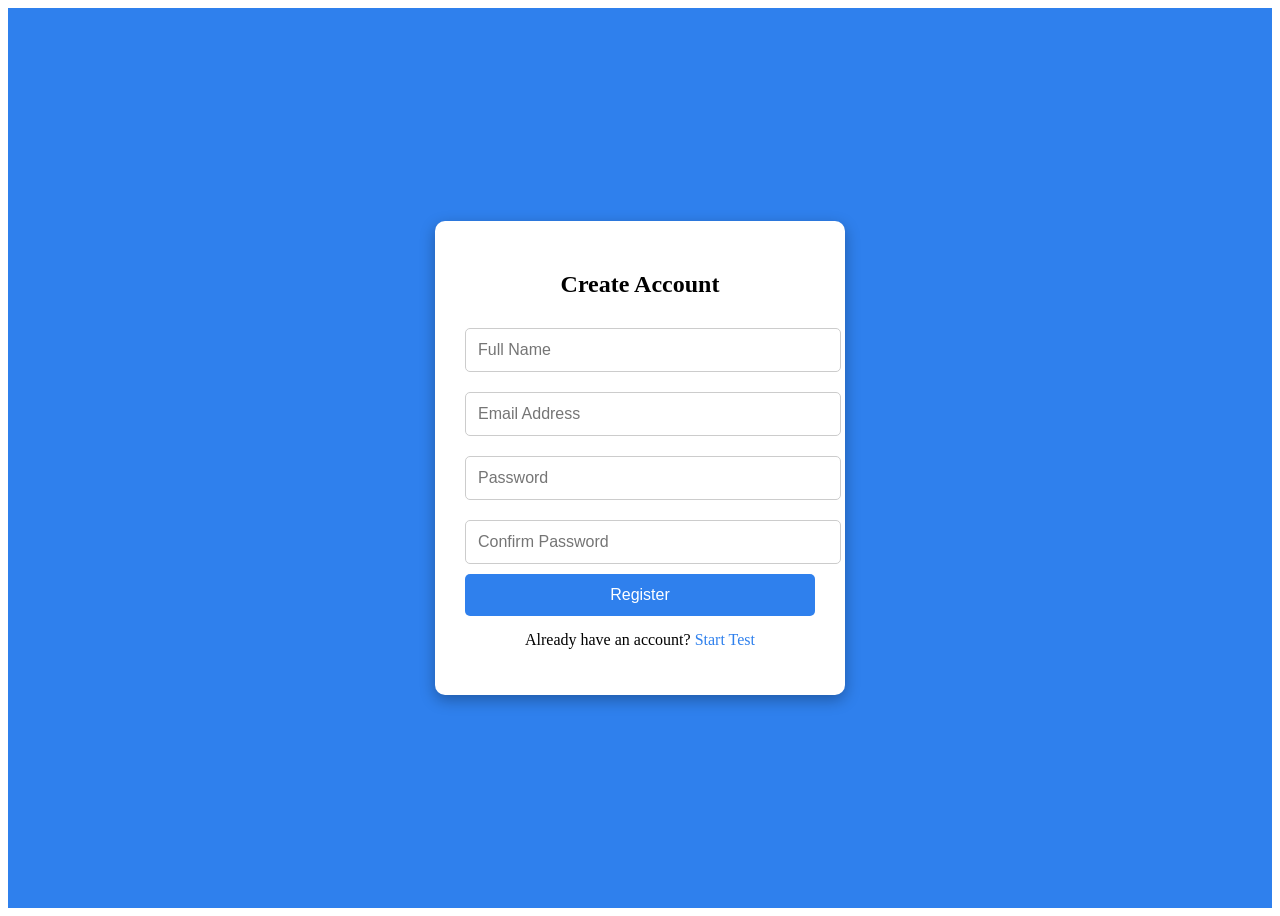
<file: index.html>
<!DOCTYPE html>
<html lang="en">
<head>
    <meta charset="UTF-8">
    <meta name="viewport" content="width=device-width, initial-scale=1.0">
    <title>Register - Online Quiz Maker</title>
    <link rel="stylesheet" href="style1.css">
</head>
<body>

<div class="register-container">
    <form class="register-form">
        <h2>Create Account</h2>

        <input type="text" placeholder="Full Name" required>

        <input type="email" placeholder="Email Address" required>

        <input type="password" placeholder="Password" required>

        <input type="password" placeholder="Confirm Password" required>

        <button type="submit">Register</button>
         
        
         
        

        <p>Already have an account?
            <a href="test.html">Start Test</a>

        </p>

        
    </form>
</div>

</body>
</html>
</file>
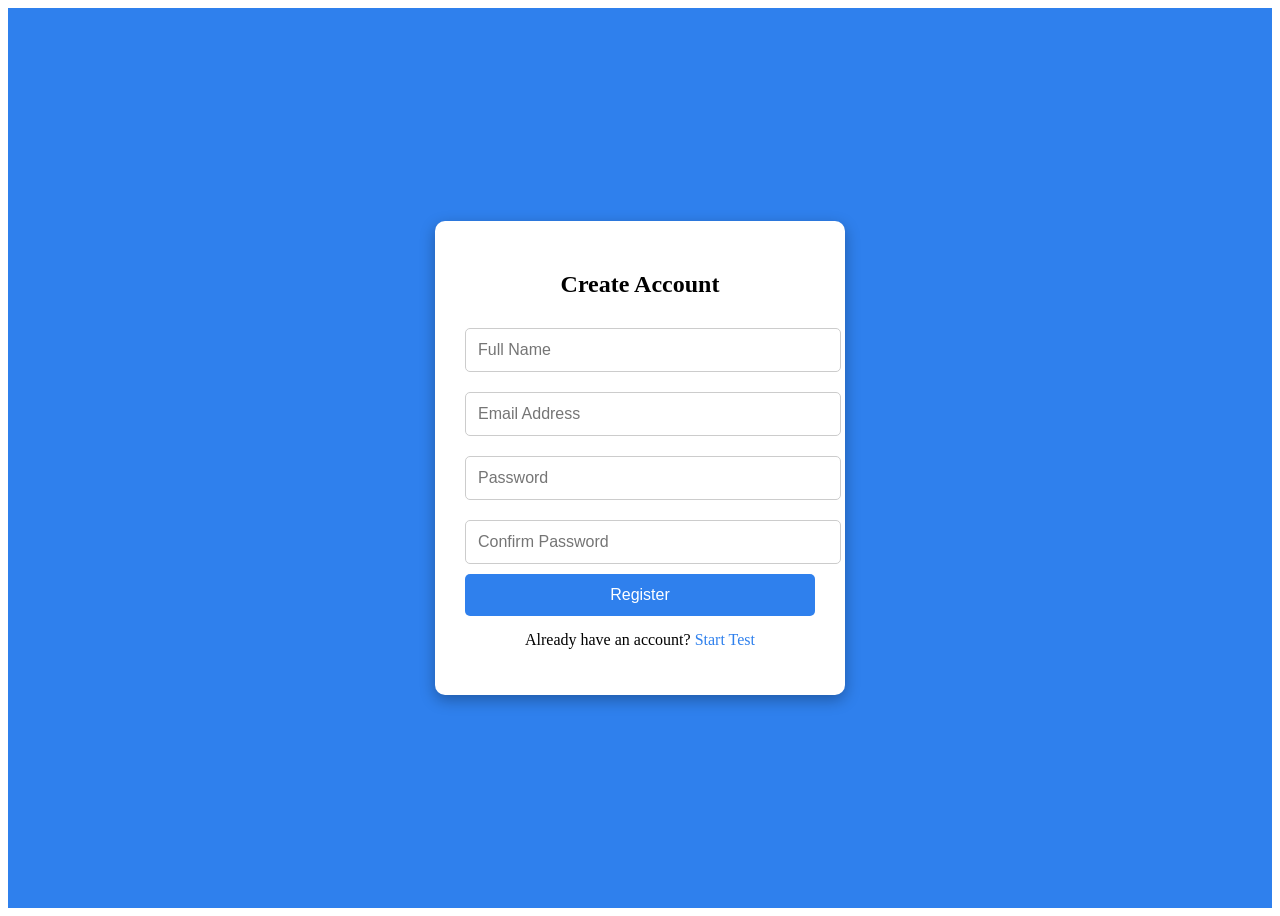
<file: index1.html>
<!DOCTYPE html>
<html lang="en">
<head>
    <meta charset="UTF-8">
    <meta name="viewport" content="width=device-width, initial-scale=1.0">
    <title>Register - Online Quiz Maker</title>
    <link rel="stylesheet" href="style1.css">
</head>
<body>

<div class="register-container">
    <form class="register-form">
        <h2>Create Account</h2>

        <input type="text" placeholder="Full Name" required>

        <input type="email" placeholder="Email Address" required>

        <input type="password" placeholder="Password" required>

        <input type="password" placeholder="Confirm Password" required>

        <button type="submit">Register</button>
         
        
         
        

        <p>Already have an account?
            <a href="index2.html">Start Test</a>

        </p>

        
    </form>
</div>

</body>
</html>
</file>
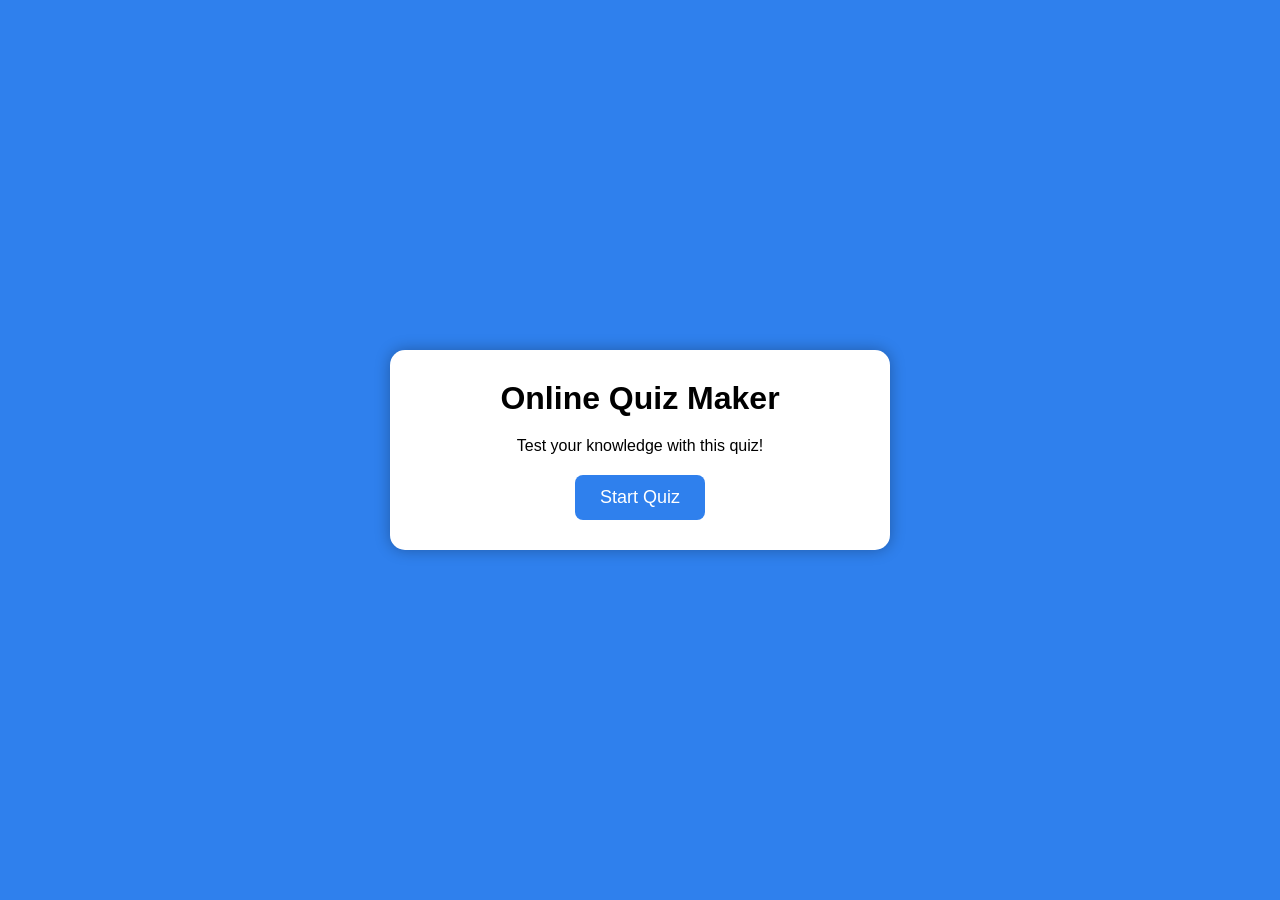
<file: index2.html>
<!DOCTYPE html>
<html lang="en">
<head>
<meta charset="UTF-8">
<meta name="viewport" content="width=device-width, initial-scale=1.0">
<title>Online Quiz Maker</title>
<link rel="stylesheet" href="style2.css">
</head>
<body>

<div class="container">

<div id="home">
<h1>Online Quiz Maker</h1>
<p>Test your knowledge with this quiz!</p>
<button onclick="startQuiz()">Start Quiz</button>
</div>

<div id="quiz" class="hide">

<h2 id="question"></h2>

<div id="answer-buttons"></div>

<button id="next-btn">Next</button>

</div>

<div id="result" class="hide">
<h2>Your Score</h2>
<h1 id="score"></h1>
<button onclick="location.reload()">Play Again</button>
</div>

</div>

<script src="script2.js"></script>

</body>
</html>
</file>
<file: style1.css>
.register-container{
    display:flex;
    justify-content:center;
    align-items:center;
    height:100vh;
    background:#2f80ed;
}

.register-form{
    width:350px;
    background:#fff;
    padding:30px;
    border-radius:10px;
    box-shadow:0 5px 15px rgba(0,0,0,0.3);
}

.register-form h2{
    text-align:center;
    margin-bottom:20px;
}

.register-form input{
    width:100%;
    padding:12px;
    margin:10px 0;
    border:1px solid #ccc;
    border-radius:5px;
    font-size:16px;
}

.register-form button{
    width:100%;
    padding:12px;
    background:#2f80ed;
    color:white;
    border:none;
    border-radius:5px;
    font-size:16px;
    cursor:pointer;
}

.register-form button:hover{
    background:#1d5fd1;
}

.register-form p{
    text-align:center;
    margin-top:15px;
}

.register-form a{
    color:#2f80ed;
    text-decoration:none;
}
</file>
<file: style2.css>
*{
margin:0;
padding:0;
box-sizing:border-box;
font-family:Arial,sans-serif;
}

body{
background:#2f80ed;
display:flex;
justify-content:center;
align-items:center;
height:100vh;
}

.container{
background:#fff;
padding:30px;
width:500px;
border-radius:15px;
box-shadow:0 0 15px rgba(0,0,0,.3);
text-align:center;
}

h1{
margin-bottom:20px;
}

button{
padding:12px 25px;
border:none;
background:#2f80ed;
color:white;
cursor:pointer;
margin-top:20px;
border-radius:8px;
font-size:18px;
}

button:hover{
background:#1b5fc6;
}

.btn{
display:block;
width:100%;
margin:10px 0;
background:#f4f4f4;
color:#000;
border:1px solid #ccc;
padding:12px;
cursor:pointer;
border-radius:8px;
}

.btn:hover{
background:#2f80ed;
color:white;
}

.correct{
background:green!important;
color:white;
}

.wrong{
background:red!important;
color:white;
}

.hide{
display:none;
}
</file>
